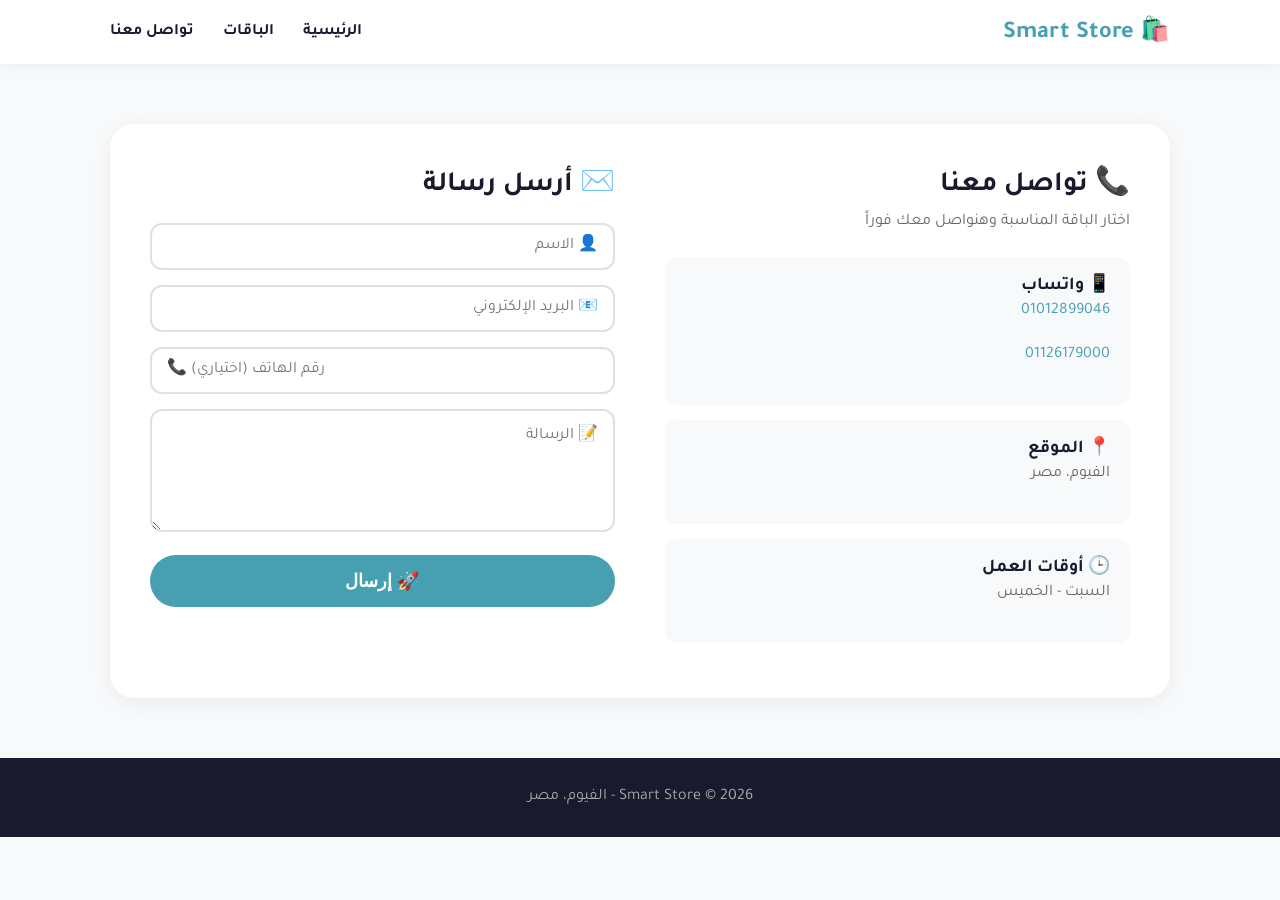
<file: contact.html>
<!DOCTYPE html>
<html lang="ar" dir="rtl">
<head>
    <meta charset="UTF-8">
    <meta name="viewport" content="width=device-width, initial-scale=1.0">
    <title>تواصل معنا - Smart Store</title>
    <link rel="stylesheet" href="style.css">
    <link href="https://fonts.googleapis.com/css2?family=Tajawal:wght@400;700;800&display=swap" rel="stylesheet">
</head>
<body>

    <header>
        <div class="container">
            <h1>🛍️ Smart Store</h1>
            <nav>
                <a href="index.html">الرئيسية</a>
                <a href="products.html">الباقات</a>
                <a href="contact.html">تواصل معنا</a>
            </nav>
        </div>
    </header>

    <section class="contact-page">
        <div class="container">
            <div class="contact-grid">
                <div class="contact-info">
                    <h2>📞 تواصل معنا</h2>
                    <p>اختار الباقة المناسبة وهنواصل معك فوراً</p>
                    <div class="info-card">
                        <h4>📱 واتساب</h4>
                        <p><a href="https://wa.me/201012899046">01012899046</a></p>
                        <p><a href="https://wa.me/201126179000">01126179000</a></p>
                    </div>
                    <div class="info-card">
                        <h4>📍 الموقع</h4>
                        <p>الفيوم، مصر</p>
                    </div>
                    <div class="info-card">
                        <h4>🕒 أوقات العمل</h4>
                        <p>السبت - الخميس</p>
                    </div>
                </div>

                <div class="contact-form">
                    <h2>✉️ أرسل رسالة</h2>
                    <form id="contactForm">
                        <input type="text" name="name" placeholder="👤 الاسم" required>
                        <input type="email" name="email" placeholder="📧 البريد الإلكتروني" required>
                        <input type="tel" name="phone" placeholder="📞 رقم الهاتف (اختياري)">
                        <textarea name="message" rows="5" placeholder="📝 الرسالة" required></textarea>
                        <button type="submit">🚀 إرسال</button>
                        <div id="statusMessage" class="message"></div>
                    </form>
                </div>
            </div>
        </div>
    </section>

    <footer>
        <div class="container">
            <p>Smart Store &copy; 2026 - الفيوم، مصر</p>
        </div>
    </footer>

    <script>
        const FORM_ID = 'xqpkdejk';
        const form = document.getElementById('contactForm');
        const statusMsg = document.getElementById('statusMessage');

        form.addEventListener('submit', async function(e) {
            e.preventDefault();
            const submitBtn = form.querySelector('button[type="submit"]');
            submitBtn.disabled = true;
            submitBtn.textContent = '⏳ جاري الإرسال...';
            statusMsg.className = 'message loading';
            statusMsg.textContent = '⏳ جاري الإرسال...';
            statusMsg.style.display = 'block';

            const formData = new FormData(form);
            try {
                const response = await fetch(`https://formspree.io/f/${FORM_ID}`, {
                    method: 'POST',
                    body: formData,
                    headers: { 'Accept': 'application/json' }
                });
                if (response.ok) {
                    statusMsg.className = 'message success';
                    statusMsg.textContent = '✅ تم الإرسال بنجاح! شكراً لك.';
                    form.reset();
                } else {
                    throw new Error('فشل الإرسال');
                }
            } catch (error) {
                statusMsg.className = 'message error';
                statusMsg.textContent = '❌ حدث خطأ، حاول مرة أخرى.';
            } finally {
                submitBtn.disabled = false;
                submitBtn.textContent = '🚀 إرسال';
            }
        });
    </script>
</body>
</html>
</file>
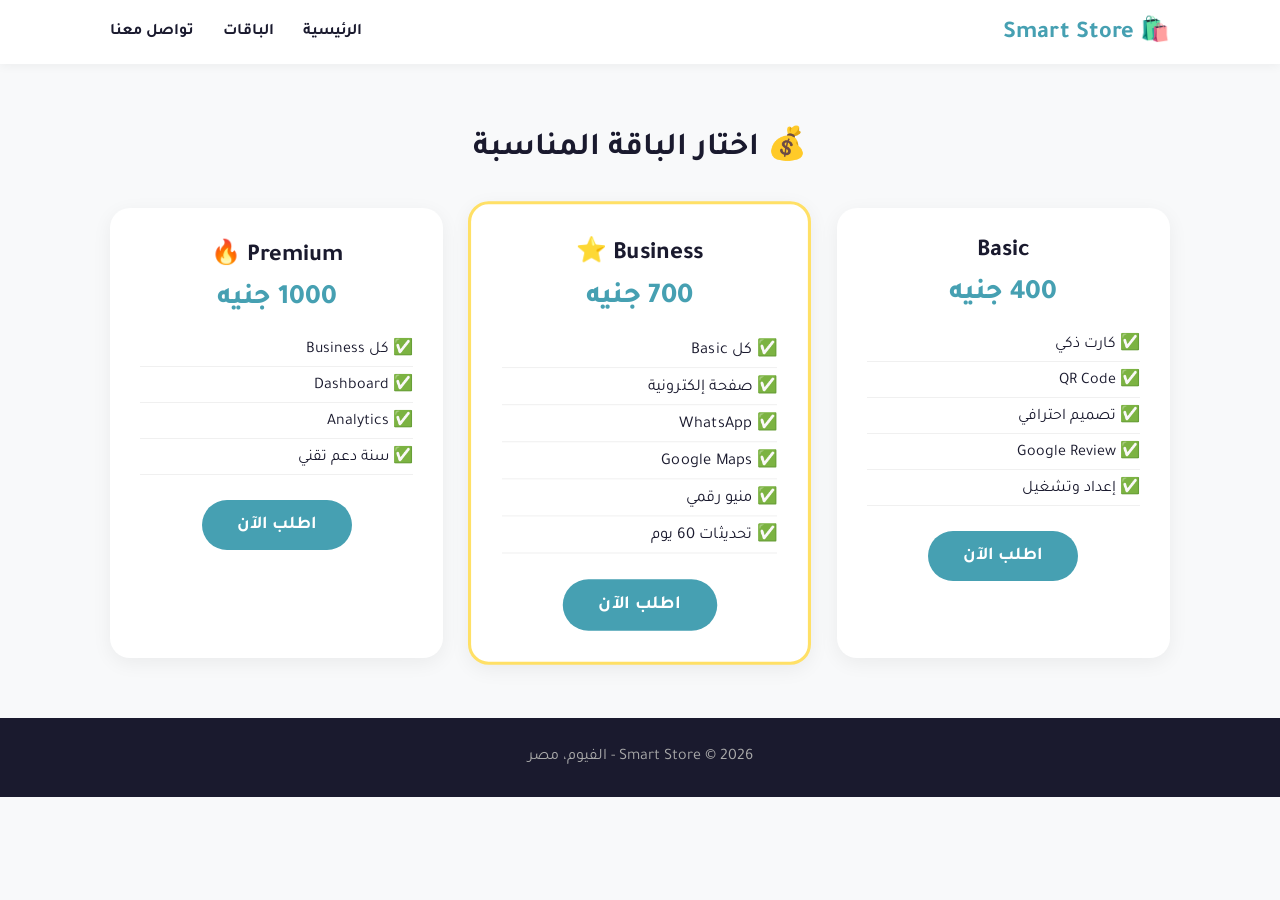
<file: products.html>
<!DOCTYPE html>
<html lang="ar" dir="rtl">
<head>
    <meta charset="UTF-8">
    <meta name="viewport" content="width=device-width, initial-scale=1.0">
    <title>الباقات - Smart Store</title>
    <link rel="stylesheet" href="style.css">
    <link href="https://fonts.googleapis.com/css2?family=Tajawal:wght@400;700;800&display=swap" rel="stylesheet">
</head>
<body>

    <header>
        <div class="container">
            <h1>🛍️ Smart Store</h1>
            <nav>
                <a href="index.html">الرئيسية</a>
                <a href="products.html">الباقات</a>
                <a href="contact.html">تواصل معنا</a>
            </nav>
        </div>
    </header>

    <section class="packages">
        <div class="container">
            <h2>💰 اختار الباقة المناسبة</h2>
            <div class="cards">

                <div class="card">
                    <h3>Basic</h3>
                    <p class="price">400 جنيه</p>
                    <ul>
                        <li>✅ كارت ذكي</li>
                        <li>✅ QR Code</li>
                        <li>✅ تصميم احترافي</li>
                        <li>✅ Google Review</li>
                        <li>✅ إعداد وتشغيل</li>
                    </ul>
                    <a href="contact.html" class="btn">اطلب الآن</a>
                </div>

                <div class="card featured">
                    <h3>Business ⭐</h3>
                    <p class="price">700 جنيه</p>
                    <ul>
                        <li>✅ كل Basic</li>
                        <li>✅ صفحة إلكترونية</li>
                        <li>✅ WhatsApp</li>
                        <li>✅ Google Maps</li>
                        <li>✅ منيو رقمي</li>
                        <li>✅ تحديثات 60 يوم</li>
                    </ul>
                    <a href="contact.html" class="btn">اطلب الآن</a>
                </div>

                <div class="card">
                    <h3>Premium 🔥</h3>
                    <p class="price">1000 جنيه</p>
                    <ul>
                        <li>✅ كل Business</li>
                        <li>✅ Dashboard</li>
                        <li>✅ Analytics</li>
                        <li>✅ سنة دعم تقني</li>
                    </ul>
                    <a href="contact.html" class="btn">اطلب الآن</a>
                </div>

            </div>
        </div>
    </section>

    <footer>
        <div class="container">
            <p>Smart Store &copy; 2026 - الفيوم، مصر</p>
        </div>
    </footer>

</body>
</html>
</file>
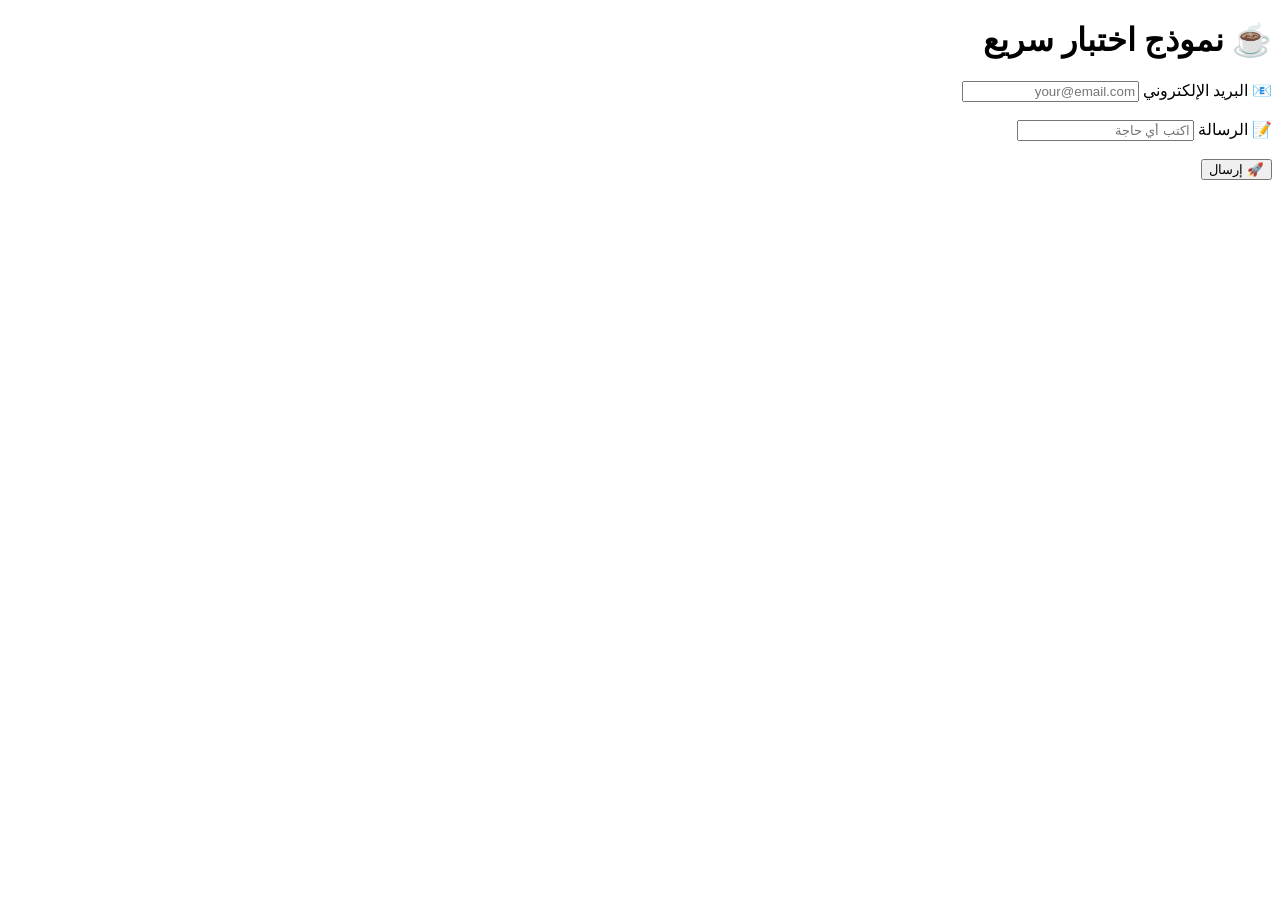
<file: test.html>
<!DOCTYPE html>
<html lang="ar" dir="rtl">
<head>
    <meta charset="UTF-8">
    <title>☕ اختبار القهوة ١</title>
</head>
<body>
    <h1>☕ نموذج اختبار سريع</h1>
    <form id="testForm">
        <label>📧 البريد الإلكتروني</label>
        <input type="email" name="email" placeholder="your@email.com" required>
        <br><br>
        <label>📝 الرسالة</label>
        <input type="text" name="message" placeholder="اكتب أي حاجة" required>
        <br><br>
        <button type="submit">🚀 إرسال</button>
    </form>
    <div id="result" style="margin-top:20px; font-weight:bold;"></div>

    <script>
        // خلي بالك: استخدم الـ ID بتاعك، لو عايز تجرب ب ID جديد غير الرقم ده
        const FORM_ID = 'xeaqlevg'; 

        document.getElementById('testForm').addEventListener('submit', async function(e) {
            e.preventDefault(); // منع إعادة تحميل الصفحة

            const resultDiv = document.getElementById('result');
            resultDiv.textContent = '⏳ جاري الإرسال...';
            resultDiv.style.color = 'orange';

            const formData = new FormData(this);

            try {
                const response = await fetch(`https://formspro.io/f/${FORM_ID}`, {
                    method: 'POST',
                    body: formData,
                    headers: {
                        'Accept': 'application/json'
                    }
                });

                if (response.ok) {
                    resultDiv.textContent = '✅ تم الإرسال بنجاح! شكراً ☕';
                    resultDiv.style.color = 'green';
                    this.reset(); // مسح الحقول
                } else {
                    throw new Error('فشل الإرسال');
                }
            } catch (error) {
                resultDiv.textContent = '❌ حدث خطأ: ' + error.message;
                resultDiv.style.color = 'red';
                console.error('خطأ:', error);
            }
        });
    </script>
</body>
</html>
</file>
<file: style.css>
* {
    margin: 0;
    padding: 0;
    box-sizing: border-box;
}

body {
    font-family: 'Tajawal', sans-serif;
    background: #f8f9fa;
    color: #1a1a2e;
}

.container {
    max-width: 1100px;
    margin: 0 auto;
    padding: 0 20px;
}

/* HEADER */
header {
    background: white;
    box-shadow: 0 2px 10px rgba(0,0,0,0.05);
    padding: 15px 0;
    position: sticky;
    top: 0;
    z-index: 100;
}
header .container {
    display: flex;
    justify-content: space-between;
    align-items: center;
}
header h1 {
    color: #46a0b2;
    font-size: 24px;
}
nav a {
    color: #1a1a2e;
    text-decoration: none;
    margin-right: 25px;
    font-weight: 700;
    transition: 0.3s;
}
nav a:hover {
    color: #46a0b2;
}

/* HERO */
.hero {
    background: linear-gradient(135deg, #46a0b2 0%, #2d7d8c 100%);
    color: white;
    padding: 80px 0;
    text-align: center;
}
.hero h2 {
    font-size: 42px;
    margin-bottom: 15px;
}
.hero h2 span {
    color: #ffe066;
}
.hero p {
    font-size: 20px;
    margin-bottom: 30px;
    opacity: 0.9;
}
.hero-buttons .btn {
    margin: 0 10px;
}

/* BUTTONS */
.btn {
    display: inline-block;
    padding: 14px 35px;
    border-radius: 50px;
    font-weight: 700;
    text-decoration: none;
    transition: 0.3s;
    font-size: 18px;
    border: none;
    cursor: pointer;
}
.btn-primary {
    background: #ffe066;
    color: #1a1a2e;
}
.btn-primary:hover {
    background: #ffd633;
    transform: scale(1.05);
}
.btn-secondary {
    background: rgba(255,255,255,0.2);
    color: white;
    border: 2px solid white;
}
.btn-secondary:hover {
    background: rgba(255,255,255,0.3);
}

/* FEATURES */
.features {
    padding: 60px 0;
    background: white;
}
.features h2 {
    text-align: center;
    font-size: 32px;
    margin-bottom: 40px;
}
.features-grid {
    display: grid;
    grid-template-columns: repeat(auto-fit, minmax(200px, 1fr));
    gap: 30px;
}
.feature {
    text-align: center;
    padding: 20px;
}
.feature .icon {
    font-size: 40px;
    display: block;
    margin-bottom: 10px;
}
.feature h3 {
    font-size: 20px;
    margin-bottom: 8px;
}
.feature p {
    color: #666;
}

/* PACKAGES */
.packages {
    padding: 60px 0;
}
.packages h2 {
    text-align: center;
    font-size: 32px;
    margin-bottom: 40px;
}
.cards {
    display: grid;
    grid-template-columns: repeat(auto-fit, minmax(280px, 1fr));
    gap: 30px;
}
.card {
    background: white;
    border-radius: 20px;
    padding: 30px;
    text-align: center;
    box-shadow: 0 5px 20px rgba(0,0,0,0.06);
    transition: 0.3s;
}
.card:hover {
    transform: translateY(-8px);
    box-shadow: 0 12px 30px rgba(0,0,0,0.12);
}
.card h3 {
    font-size: 24px;
    margin-bottom: 10px;
}
.card .price {
    font-size: 28px;
    font-weight: 800;
    color: #46a0b2;
    margin-bottom: 15px;
}
.card ul {
    list-style: none;
    text-align: right;
    padding: 0;
    margin-bottom: 25px;
}
.card ul li {
    padding: 6px 0;
    border-bottom: 1px solid #f0f0f0;
}
.card .btn {
    background: #46a0b2;
    color: white;
}
.card .btn:hover {
    background: #3a8a9a;
}
.card.featured {
    border: 3px solid #ffe066;
    transform: scale(1.03);
}
.card.featured:hover {
    transform: scale(1.06);
}

/* CONTACT PAGE */
.contact-page {
    padding: 60px 0;
}
.contact-grid {
    display: grid;
    grid-template-columns: 1fr 1fr;
    gap: 50px;
    background: white;
    border-radius: 24px;
    padding: 40px;
    box-shadow: 0 5px 20px rgba(0,0,0,0.06);
}
.contact-info h2 {
    font-size: 28px;
    margin-bottom: 10px;
}
.contact-info p {
    color: #666;
    margin-bottom: 25px;
}
.info-card {
    background: #f8f9fa;
    padding: 15px 20px;
    border-radius: 12px;
    margin-bottom: 15px;
}
.info-card h4 {
    font-size: 18px;
    margin-bottom: 5px;
}
.info-card a {
    color: #46a0b2;
    text-decoration: none;
}
.contact-form h2 {
    font-size: 28px;
    margin-bottom: 20px;
}
.contact-form input,
.contact-form textarea {
    width: 100%;
    padding: 12px 15px;
    margin-bottom: 15px;
    border: 2px solid #e0e0e0;
    border-radius: 12px;
    font-size: 16px;
    font-family: inherit;
    transition: 0.3s;
}
.contact-form input:focus,
.contact-form textarea:focus {
    border-color: #46a0b2;
    outline: none;
    box-shadow: 0 0 0 4px rgba(70,160,178,0.1);
}
.contact-form button {
    width: 100%;
    padding: 15px;
    background: #46a0b2;
    color: white;
    border: none;
    border-radius: 30px;
    font-size: 18px;
    font-weight: 700;
    cursor: pointer;
    transition: 0.3s;
}
.contact-form button:hover {
    background: #3a8a9a;
}
.contact-form button:disabled {
    opacity: 0.6;
    cursor: not-allowed;
}
.message {
    padding: 12px;
    border-radius: 12px;
    margin-top: 15px;
    text-align: center;
    font-weight: 700;
    display: none;
}
.message.success {
    display: block;
    background: #d4edda;
    color: #155724;
}
.message.error {
    display: block;
    background: #f8d7da;
    color: #721c24;
}
.message.loading {
    display: block;
    background: #fff3cd;
    color: #856404;
}

/* FOOTER */
footer {
    background: #1a1a2e;
    color: #aaa;
    padding: 30px 0;
    text-align: center;
}
footer .social-links a {
    color: #aaa;
    text-decoration: none;
    margin: 0 10px;
    transition: 0.3s;
}
footer .social-links a:hover {
    color: white;
}

/* RESPONSIVE */
@media (max-width: 768px) {
    header .container {
        flex-direction: column;
        gap: 10px;
    }
    nav a {
        margin: 0 10px;
        font-size: 14px;
    }
    .hero h2 {
        font-size: 28px;
    }
    .contact-grid {
        grid-template-columns: 1fr;
        padding: 20px;
    }
    .cards {
        grid-template-columns: 1fr;
    }
    .card.featured {
        transform: none;
    }
    .card.featured:hover {
        transform: translateY(-5px);
    }
}
</file>
